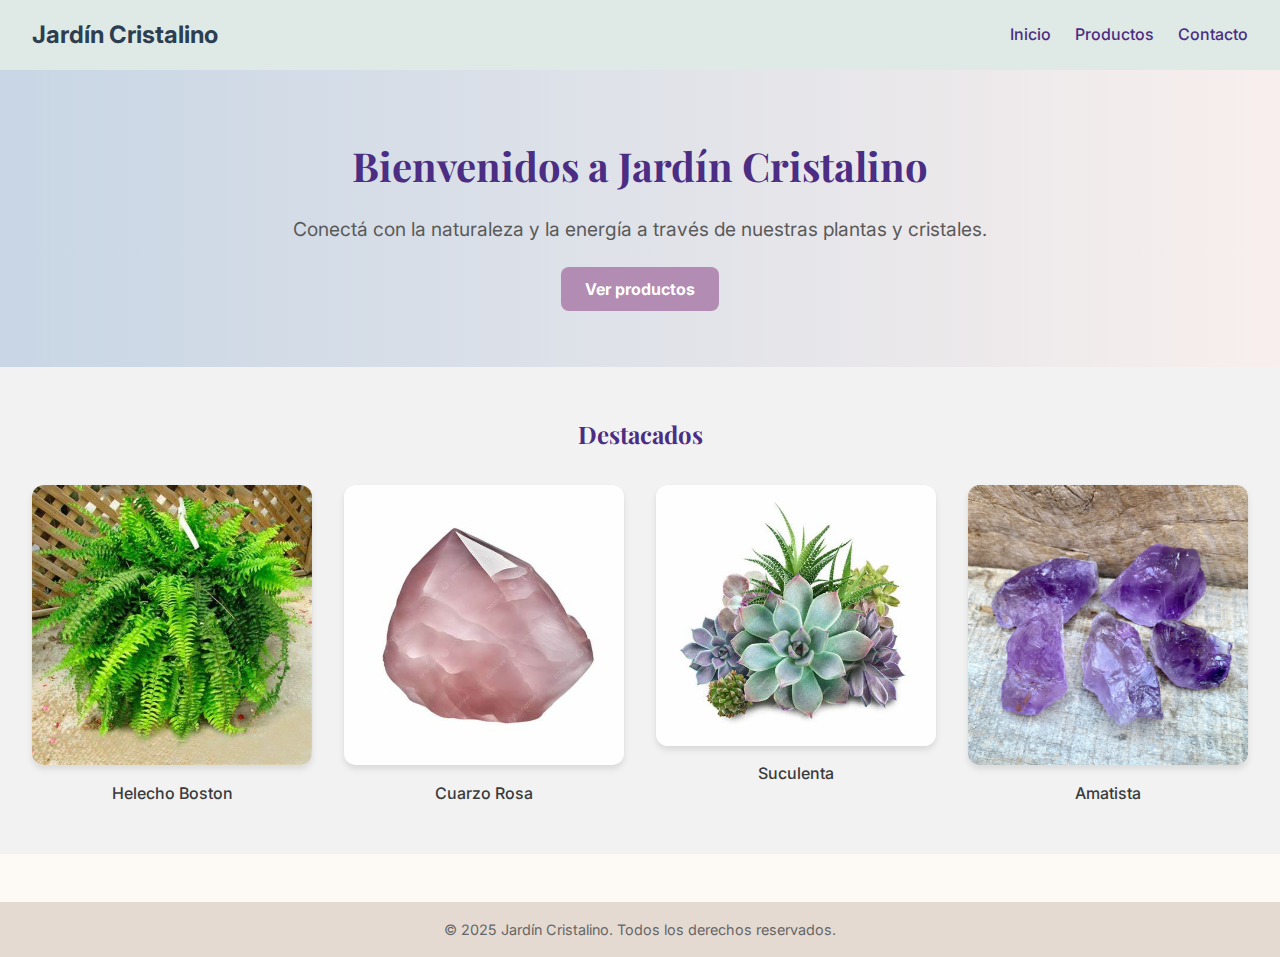
<file: html/index.html>
<!DOCTYPE html>
<html lang="es">
<head>
  <meta charset="UTF-8" />
  <meta name="viewport" content="width=device-width, initial-scale=1.0" />
  <title>Jardín Cristalino</title>
  <link rel="stylesheet" href="../css/estilos.css" />
  <link href="https://fonts.googleapis.com/css2?family=Playfair+Display&family=Inter&display=swap" rel="stylesheet" />
</head>
<body>

  <!-- HEADER -->
  <header>
    <nav class="navbar">
      <div class="logo">Jardín Cristalino</div>
      <ul class="nav-links">
        <li><a href="index.html">Inicio</a></li>
        <li><a href="producto.html">Productos</a></li>
        <li><a href="contacto.html">Contacto</a></li>
      </ul>
    </nav>
  </header>

  <!-- HERO SECTION -->
  <section class="hero">
    <div class="hero-text">
      <h1>Bienvenidos a Jardín Cristalino</h1>
      <p>Conectá con la naturaleza y la energía a través de nuestras plantas y cristales.</p>
      <a href="productos.html" class="btn">Ver productos</a>
    </div>
  </section>

  <!-- GALERÍA DESTACADA -->
  <section class="galeria">
    <h2>Destacados</h2>
    <div class="grid-productos">
      <div class="item"><img src="../img/helechoboston.jpg" alt="Planta 1"><p>Helecho Boston</p></div>
      <div class="item"><img src="../img/cuarzorosa.jpg" alt="Cuarzo rosa"><p>Cuarzo Rosa</p></div>
      <div class="item"><img src="../img/suculenta.jpg" alt="Suculenta"><p>Suculenta</p></div>
      <div class="item"><img src="../img/amatista.jpg" alt="Amatista"><p>Amatista</p></div>
    </div>
  </section>

  <!-- FOOTER -->
  <footer>
    <p>&copy; 2025 Jardín Cristalino. Todos los derechos reservados.</p>
  </footer>

</body>
</html>
</file>
<file: css/estilos.css>
/* RESET BÁSICO */
* {
    margin: 0;
    padding: 0;
    box-sizing: border-box;
  }
  
  body {
    font-family: 'Inter', sans-serif;
    background-color: #fdfaf6;
    color: #333;
    line-height: 1.6;
  }
  
  h1, h2 {
    font-family: 'Playfair Display', serif;
    color: #4b2e83; /* lila oscuro */
  }
  
  /* NAVBAR */
  header {
    background-color: #dfe9e5; /* verde claro */
    padding: 1rem 2rem;
    box-shadow: 0 2px 4px rgba(0,0,0,0.1);
  }
  
  .navbar {
    display: flex;
    justify-content: space-between;
    align-items: center;
  }
  
  .logo {
    font-size: 1.5rem;
    font-weight: bold;
    color: #2c3e50;
  }
  
  .nav-links {
    list-style: none;
    display: flex;
    gap: 1.5rem;
  }
  
  .nav-links a {
    text-decoration: none;
    color: #4b2e83;
    font-weight: 500;
    transition: color 0.3s;
  }
  
  .nav-links a:hover {
    color: #16a085; /* turquesa */
  }
  
  /* HERO SECTION */
  .hero {
    background: linear-gradient(to right, #c8d6e5, #f8efed);
    padding: 4rem 2rem;
    text-align: center;
  }
  
  .hero-text h1 {
    font-size: 2.5rem;
    margin-bottom: 1rem;
  }
  
  .hero-text p {
    font-size: 1.2rem;
    margin-bottom: 2rem;
    color: #5a5a5a;
  }
  
  .btn {
    padding: 0.75rem 1.5rem;
    background-color: #b38cb4; /* lila */
    color: white;
    border: none;
    border-radius: 8px;
    font-weight: bold;
    text-decoration: none;
    transition: background-color 0.3s;
  }
  
  .btn:hover {
    background-color: #a174a0;
  }
  
  /* GALERÍA DESTACADA */
  .galeria {
    padding: 3rem 2rem;
    background-color: #f2f2f2;
    text-align: center;
  }
  
  .grid-productos {
    display: grid;
    grid-template-columns: repeat(auto-fit, minmax(180px, 1fr));
    gap: 2rem;
    margin-top: 2rem;
  }
  
  .item img {
    width: 100%;
    height: auto;
    border-radius: 12px;
    box-shadow: 0 4px 6px rgba(0,0,0,0.1);
  }
  
  .item p {
    margin-top: 0.5rem;
    font-weight: 500;
    color: #3b3b3b;
  }
  
  /* FOOTER */
  footer {
    background-color: #e4dad2;
    text-align: center;
    padding: 1rem;
    font-size: 0.9rem;
    color: #666;
    margin-top: 3rem;
  }
</file>
